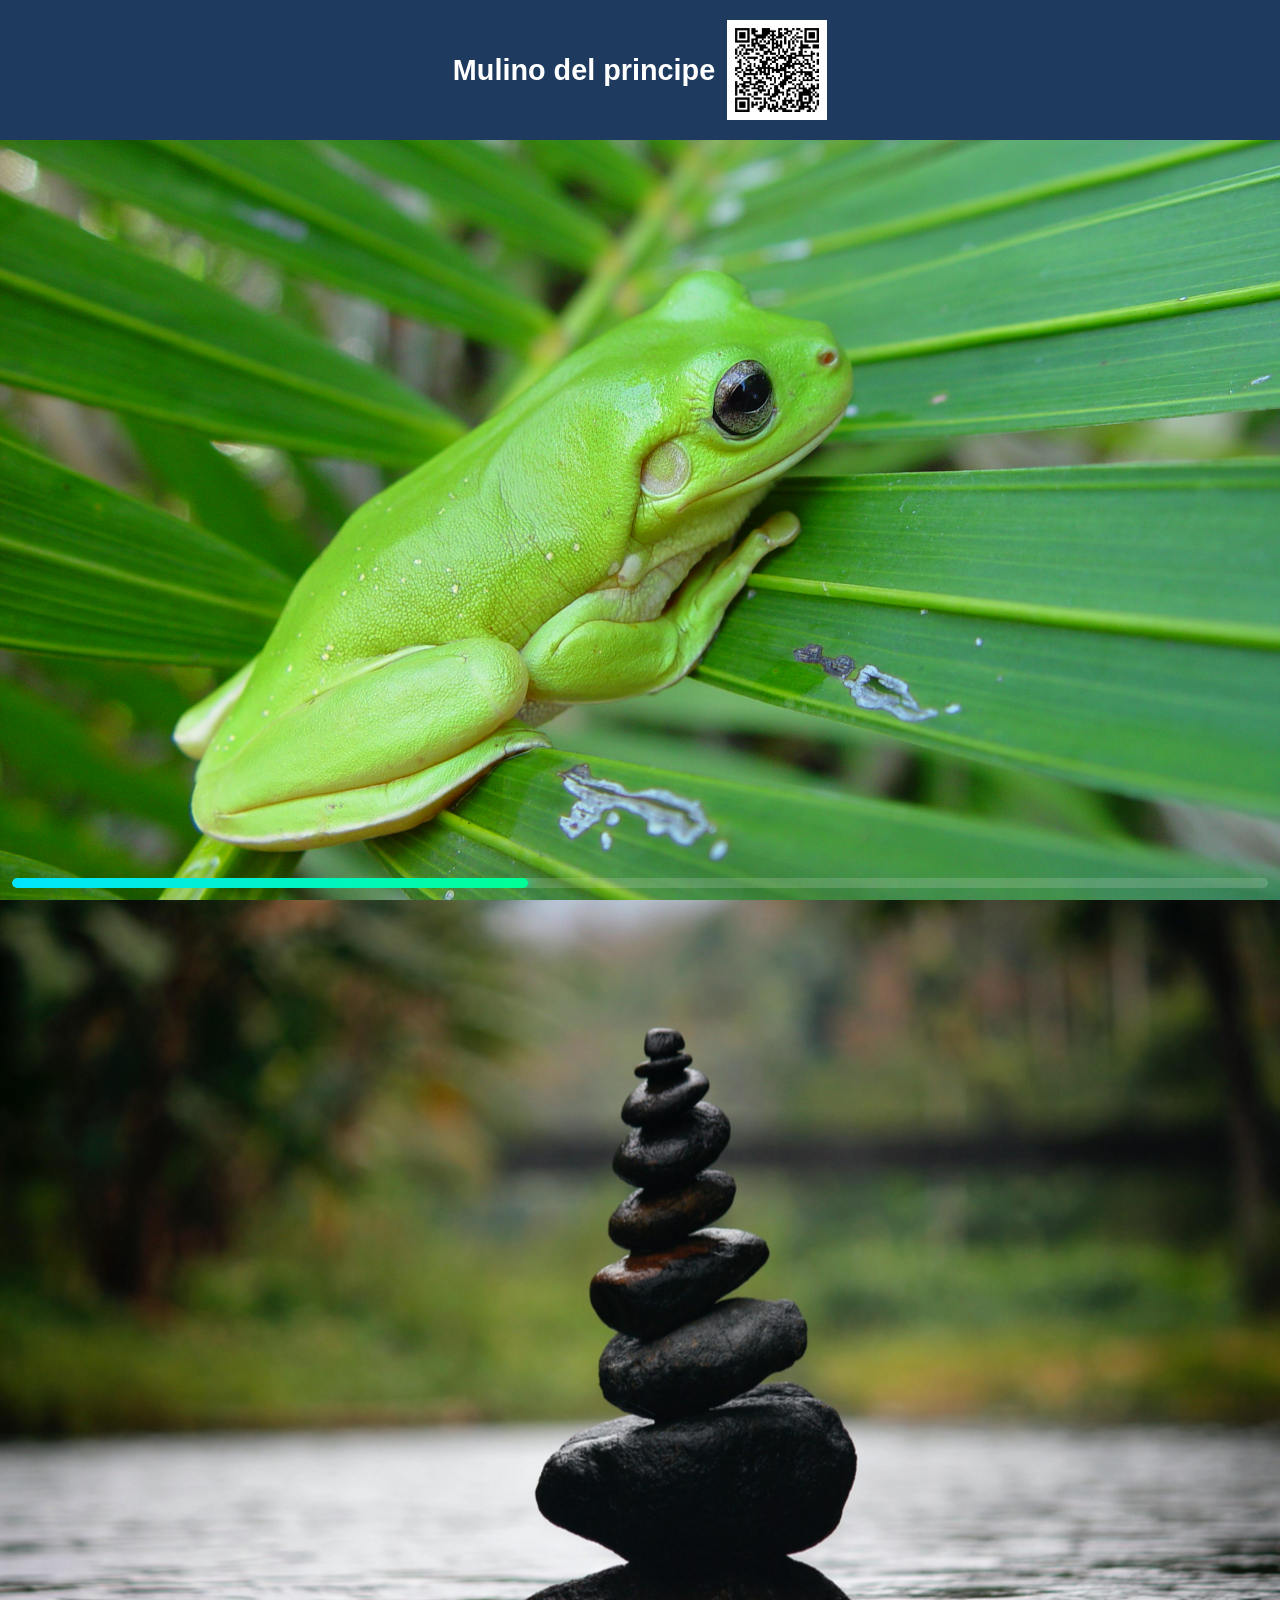
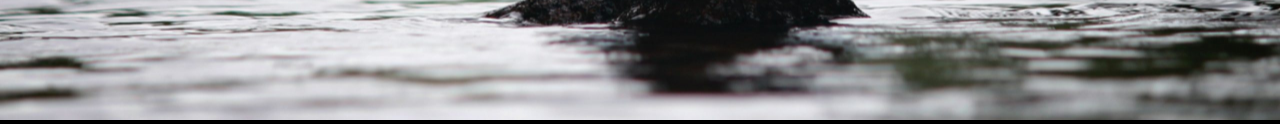
<file: index.html>
<!DOCTYPE html>
<html lang="it">
<head>
<meta charset="UTF-8">
<meta name="viewport" content="width=device-width, initial-scale=1.0">
<title>Totem Multimediale</title>

<style>
*{
	margin: 0;
	padding: 0;
	box-sizing: border-box;
}
html, body {
    margin: 0;
    width: 100%;
    height: 100%;
    overflow: hidden;
    background: black;
    font-family: Arial, sans-serif;
}

#carousel {
    position: absolute;
    inset: 0;
}

.slide {
    position: absolute;
    inset: 0;

    transform: translateY(100%);
    transition: transform 0.8s ease-in-out;

    z-index: 1;
}

.slide.active {
    transform: translateY(0);
    z-index: 2;
}

.slide.exit {
    transform: translateY(-100%);
    z-index: 1;
}

.slide img,
.slide video {
    width: 100%;
    height: 100%;
    object-fit: cover;
}

/* Area sensibile */
#touchZone {
    position: absolute;
    top: 0;
    right: 0;
    width: 20%;
    height: 20%;
    z-index: 100;
    background: transparent;
}

/* Overlay iframe */
#iframeOverlay {
    position: absolute;
    inset: 0;
    background: white;
    display: none;
    z-index: 999;
}

#iframeOverlay iframe {
    width: 100%;
    height: 100%;
    border: none;
}

#closeBtn {
    position: absolute;
    top: 15px;
    right: 15px;
    z-index: 1000;
    padding: 12px 20px;
    font-size: 20px;
    cursor: pointer;
}

#carousel,
#iframeOverlay{
    top:80px;
    height:calc(100% - 80px);
}

body.iframe-open #totemHeader{
    display:none;
}

body.iframe-open #iframeOverlay{
    top:0;
    height:100%;
}

#progressBar {
    position: absolute;
    bottom: 12px;
    left: 12px;
    right: 12px;

    height: 10px;
    background: rgba(255, 255, 255, 0.15);
    border-radius: 999px;
    overflow: hidden;

    z-index: 998;
}

#progressFill {
    height: 100%;
    width: 0%;
    border-radius: 999px;

    background: linear-gradient(
        90deg,
        #00e5ff,
        #00ff95
    );

    box-shadow:
        0 0 8px rgba(0, 229, 255, 0.6),
        0 0 14px rgba(0, 255, 149, 0.4);

    transform-origin: left;
}
</style>
</head>
<link rel="stylesheet" href="css.css">
<body>
<div id="totemHeader" style="justify-content:center">
	<div class="logo">
        Mulino del principe 
		<img class="logo-img" src="qr.png">
    </div>
    
</div>
<div id="carousel"></div>

<div id="progressBar">
	<div id="progressFill"></div>
</div>

<div id="iframeOverlay">
    <iframe id="webFrame"></iframe>
</div>

<script>
let progressAnim;
let progressStart;
let progressDuration;
let progressRAF;
// Configurazione contenuti
const slidesData = [
    {
        type: "image",
        src: "media/1.jpg",
        duration: 3000
    },
    {
        type: "image",
        src: "media/2.jpg",
        duration: 3000
    },
	{
		type: "video",
		src: "media/video.mp4"
	}
];

// URL da aprire nel touch
const iframeUrl = "1.html";

const carousel = document.getElementById("carousel");

let currentIndex = 0;
let timeout;
let inactivityTimer;

// Creazione slide
slidesData.forEach((item, index) => {

    const slide = document.createElement("div");
    slide.className = "slide";

    if(item.type === "image") {

        const img = document.createElement("img");
        img.src = item.src;
        slide.appendChild(img);

    } else {

        const video = document.createElement("video");
        video.src = item.src;
        video.muted = true;
        video.playsInline = true;
        video.preload = "auto";
        slide.appendChild(video);
    }

    carousel.appendChild(slide);
});

const slides = document.querySelectorAll(".slide");


function startProgress(type, media, duration) {

    cancelAnimationFrame(progressRAF);

    const fill = document.getElementById("progressFill");

    const start = performance.now();

    function update(now) {

        let percent = 0;

        if (type === "video") {

            if (!media || !media.duration) {
                progressRAF = requestAnimationFrame(update);
                return;
            }

            percent = (media.currentTime / media.duration) * 100;

        } else {

            const elapsed = now - start;
            percent = (elapsed / duration) * 100;
        }

        fill.style.width = Math.min(percent, 100) + "%";

        progressRAF = requestAnimationFrame(update);
    }

    progressRAF = requestAnimationFrame(update);
}

function showSlide(index) {

    clearTimeout(timeout);
    cancelAnimationFrame(progressRAF);

    const fill = document.getElementById("progressFill");
    fill.style.width = "0%";

    const previous = document.querySelector(".slide.active");

    if (previous) {
        const oldVideo = previous.querySelector("video");
        if (oldVideo) oldVideo.pause();

        previous.classList.remove("active");
        previous.classList.add("exit");

        setTimeout(() => {
            previous.classList.remove("exit");
        }, 800);
    }

    const slide = slides[index];
    slide.classList.add("active");

    const data = slidesData[index];

    const progressBar = document.getElementById("progressBar");
    progressBar.style.display = data.type === "video" ? "block" : "block"; 
    // 👆 se vuoi anche immagini: lascia sempre "block"

    if (data.type === "image") {

        const duration = data.duration || 3000;

        startProgress("image", null, duration);

        timeout = setTimeout(nextSlide, duration);

    } else {

        const video = slide.querySelector("video");

        video.currentTime = 0;
        video.play();

        startProgress("video", video);

        video.onended = nextSlide;
    }
}

function nextSlide() {

    currentIndex++;

    if(currentIndex >= slides.length)
        currentIndex = 0;

    showSlide(currentIndex);
}

// Avvio
showSlide(0);

// Apertura iframe
const overlay = document.getElementById("iframeOverlay");
const frame = document.getElementById("webFrame");

carousel.addEventListener("click", () => {
	openIframe();
});

function openIframe() {

    frame.src = iframeUrl;
    overlay.style.display = "block";
	document.body.classList.add("iframe-open");
    resetInactivity();
}

function closeIframe() {
	
    overlay.style.display = "none";
	document.body.classList.remove("iframe-open");
    frame.src = "";
}

function resetInactivity() {

    if (inactivityTimer) {
        clearTimeout(inactivityTimer);
    }

    inactivityTimer = setTimeout(() => {
        closeIframe();
    }, 10000);

}

window.addEventListener('message', (event) => {

    if (event.data === 'closeIframe') {
        closeIframe();
    }

    if (event.data === 'activity') {
        resetInactivity();
    }

});

overlay.addEventListener("click", resetInactivity);
overlay.addEventListener("touchstart", resetInactivity);

</script>

</body>
</html>
</file>
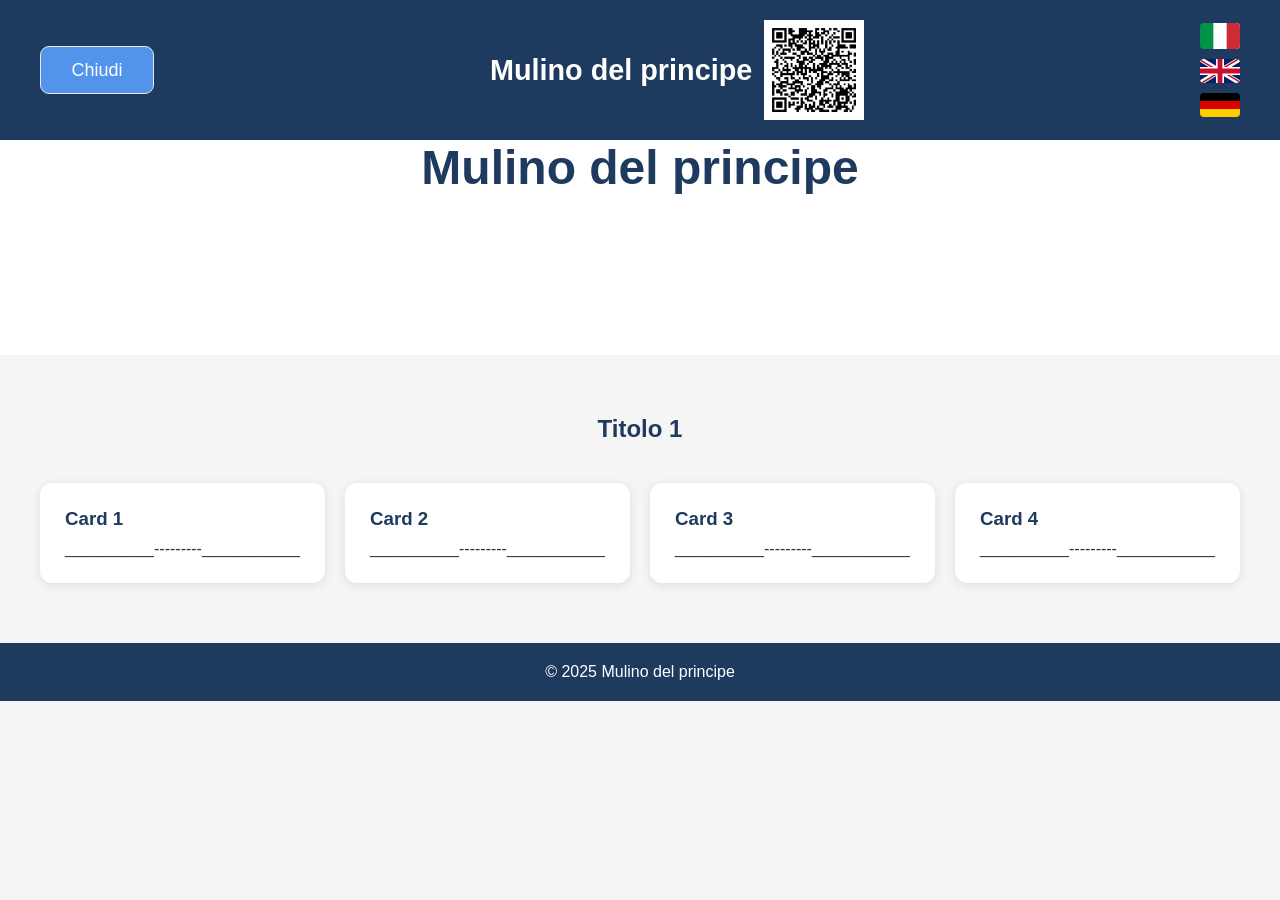
<file: 1.html>
<!DOCTYPE html>
<html lang="it">
<head>
<meta charset="UTF-8">
<meta name="viewport" content="width=device-width, initial-scale=1.0">

<title>Mulino del principe</title>

<style>
*{
    margin:0;
    padding:0;
    box-sizing:border-box;
}

body{
    font-family: Arial, sans-serif;
    background:#f5f5f5;
    color:#333;
}

.languages{
    display:flex;
    gap:10px;
	flex-direction:column;
	align-items:center;
}

.languages img{
    width:40px;
    cursor:pointer;
    border-radius:4px;
    transition:0.3s;
}

.languages img:hover{
    transform:scale(1.1);
}

.hero{
    padding:140px 20px;
    text-align:center;
    background:white;
}

.hero h1{
    color:#1f3a5f;
    margin-bottom:20px;
    font-size:3rem;
}

.hero p{
    max-width:800px;
    margin:auto;
    line-height:1.8;
    font-size:1.1rem;
}

.section{
    padding:60px 40px;
}

.section h2{
    text-align:center;
    color:#1f3a5f;
    margin-bottom:40px;
}

.cards{
    display:grid;
    grid-template-columns:repeat(auto-fit,minmax(250px,1fr));
    gap:20px;
}

.card{
    background:white;
    padding:25px;
    border-radius:12px;
    box-shadow:0 2px 10px rgba(0,0,0,.1);
}

.card h3{
    color:#1f3a5f;
    margin-bottom:10px;
}

footer{
    background:#1f3a5f;
    color:white;
    text-align:center;
    padding:20px;
}
#closeBtn{
	position:static;
	z-index: auto;
	padding: 10px 15px;
	color: white;
	padding: 0.7em 1.7em;
	font-size: 18px;
	border-radius: 0.5em;
	background: #5293eb;
	cursor: pointer;
	border: 1px solid #e8e8e8;
	transition: all 0.3s;
}

#closeBtn:active {
  color: #666;
  box-shadow: inset 4px 4px 12px #c5c5c5, inset -4px -4px 12px #ffffff;
}



</style>
</head>
<link rel="stylesheet" href="css.css">
<body>


<div id="totemHeader">
	<button id="closeBtn">Chiudi</button>
	<div class="logo">
        <span>Mulino del principe </span>
		<img class="logo-img" src="qr.png">
    </div>
	
	<div class="languages">
	
        <img src="img/it.svg"
             alt="Italiano"
             onclick="changeLanguage('it')">

        <img src="img/uk.svg"
             alt="English"
             onclick="changeLanguage('en')">

        <img src="img/de.svg"
             alt="Deutsch"
             onclick="changeLanguage('de')">
    </div>
    
</div>

<section class="hero">

    <h1 data-i18n="heroTitle">
		Mulino del principe
    </h1>

</section>

<section class="section">

    <h2 data-i18n="exhibitionsTitle">
        Titolo 1
    </h2>

    <div class="cards">

        <div class="card">
            <h3 data-i18n="card1Title">
                Card 1
            </h3>

            <p data-i18n="card1Text">
                __________---------___________
            </p>
        </div>

        <div class="card">
            <h3 data-i18n="card2Title">
                Card 2
            </h3>

            <p data-i18n="card2Text">
                __________---------___________
            </p>
        </div>

        <div class="card">
            <h3 data-i18n="card3Title">
                Card 3
            </h3>

            <p data-i18n="card3Text">
               __________---------___________
            </p>
        </div>
		<div class="card">
            <h3 data-i18n="card4Title">
                Card 4
            </h3>

            <p data-i18n="card4Text">
               __________---------___________
            </p>
        </div>

    </div>

</section>

<footer>

    <span data-i18n="footerText">
        © Mulino del principe
    </span>

</footer>

<script>

document.getElementById('closeBtn').addEventListener('click', () => {
	parent.postMessage('closeIframe', '*');
	});
function signalActivity() {
    parent.postMessage('activity', '*');
}

document.addEventListener('click', signalActivity);
document.addEventListener('touchstart', signalActivity);
document.addEventListener('mousemove', signalActivity);
document.addEventListener('scroll', signalActivity);
const translations = {

    it: {

        museumName: "Mulino del principe",

        heroTitle: "Mulino del principe",

        heroText:
        "--------------------",

        exhibitionsTitle: "Titolo 1",

        card1Title: "Card 1",
        card1Text: "__________---------___________",

        card2Title: "Card 2",
        card2Text: "__________---------___________",

        card3Title: "Card 3",
        card3Text: "__________---------___________",
		
		card4Title: "Card 4",
        card4Text: "__________---------___________",

        footerText:
        "© 2025 Mulino del principe"

    },

    en: {

        museumName: "Prince's watermill",

        heroTitle: "Prince's watermill",

        heroText:
        "---------------",

        exhibitionsTitle: "Title",

        card1Title: "Card 1",
        card1Text: "__________---------___________",

        card2Title: "Card 2",
        card2Text: "__________---------___________",

        card3Title: "Card 3",
        card3Text: "__________---------___________",
		
		card4Title: "Card 4",
        card4Text: "__________---------___________",

        footerText:
        "© 2025 Prince's watermill"

    },

    de: {

        museumName: "Placeholder de",

        heroTitle: "Placeholder de",

        heroText:
        "Hero placeholder de",

        exhibitionsTitle: "Title de",

        card1Title: "Card 1",
        card1Text: "__________---------___________",

        card2Title: "Card 2",
        card2Text: "__________---------___________",

        card3Title: "Card 3",
        card3Text: "__________---------___________",
		
		card4Title: "Card 4",
        card4Text: "__________---------___________",

        footerText:
        "© 2025 "

    }

};

function changeLanguage(lang){

    document.documentElement.lang = lang;

    document
        .querySelectorAll("[data-i18n]")
        .forEach(element => {

            const key = element.dataset.i18n;

            if(translations[lang][key]){
                element.textContent = translations[lang][key];
            }
        });

    localStorage.setItem("language", lang);
}

window.addEventListener("DOMContentLoaded", () => {

    const savedLanguage =
        localStorage.getItem("language") || "it";

    changeLanguage(savedLanguage);

});

</script>

</body>
</html>
</file>
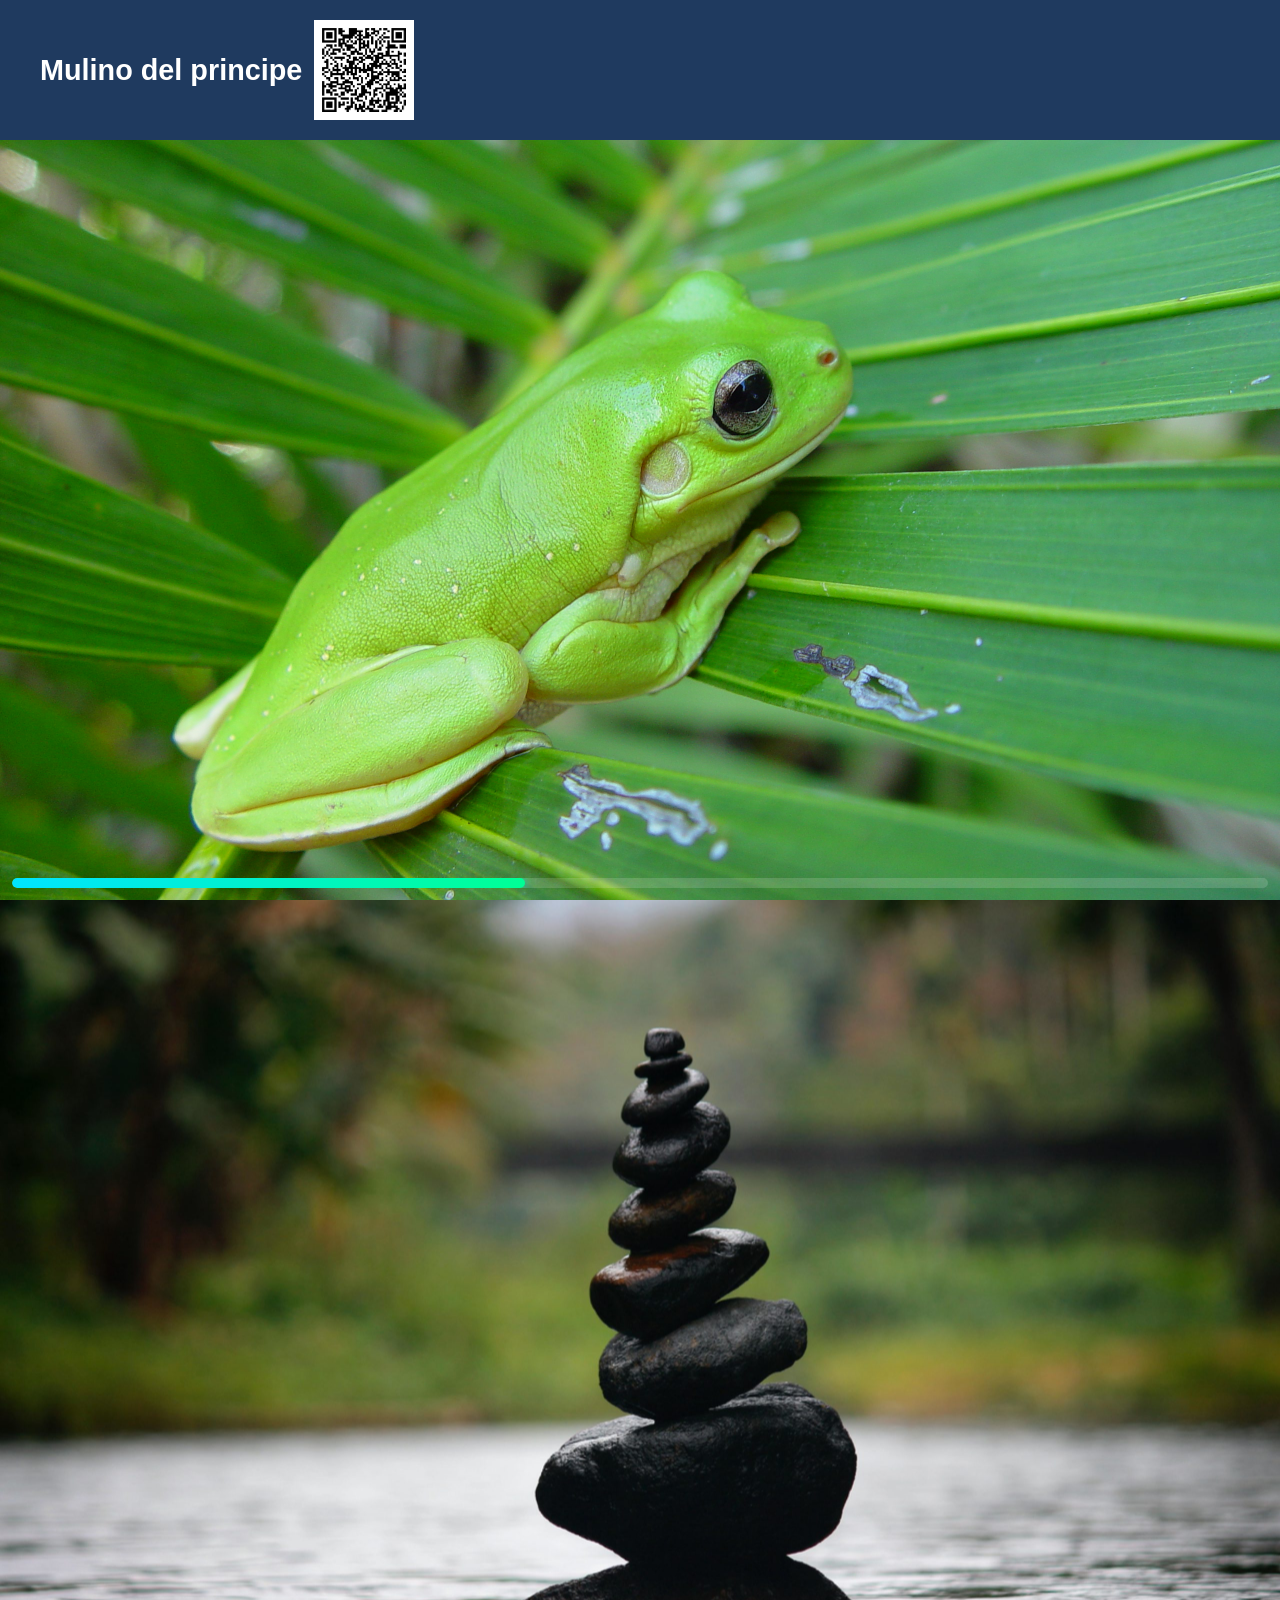
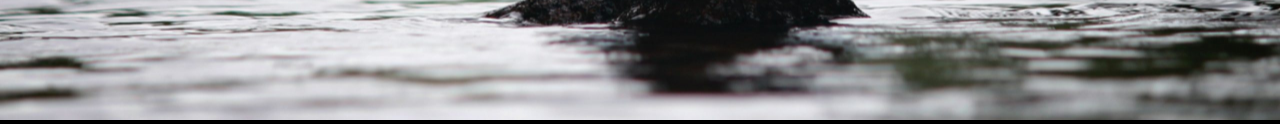
<file: index original.html>
<!DOCTYPE html>
<html lang="it">
<head>
<meta charset="UTF-8">
<meta name="viewport" content="width=device-width, initial-scale=1.0">
<title>Totem Multimediale</title>

<style>
*{
	margin: 0;
	padding: 0;
	box-sizing: border-box;
}
html, body {
    margin: 0;
    width: 100%;
    height: 100%;
    overflow: hidden;
    background: black;
    font-family: Arial, sans-serif;
}

#carousel {
    position: absolute;
    inset: 0;
}

.slide {
    position: absolute;
    inset: 0;

    transform: translateY(100%);
    transition: transform 0.8s ease-in-out;

    z-index: 1;
}

.slide.active {
    transform: translateY(0);
    z-index: 2;
}

.slide.exit {
    transform: translateY(-100%);
    z-index: 1;
}

.slide img,
.slide video {
    width: 100%;
    height: 100%;
    object-fit: cover;
}

/* Area sensibile */
#touchZone {
    position: absolute;
    top: 0;
    right: 0;
    width: 20%;
    height: 20%;
    z-index: 100;
    background: transparent;
}

/* Overlay iframe */
#iframeOverlay {
    position: absolute;
    inset: 0;
    background: white;
    display: none;
    z-index: 999;
}

#iframeOverlay iframe {
    width: 100%;
    height: 100%;
    border: none;
}

#closeBtn {
    position: absolute;
    top: 15px;
    right: 15px;
    z-index: 1000;
    padding: 12px 20px;
    font-size: 20px;
    cursor: pointer;
}

#carousel,
#iframeOverlay{
    top:80px;
    height:calc(100% - 80px);
}

body.iframe-open #totemHeader{
    display:none;
}

body.iframe-open #iframeOverlay{
    top:0;
    height:100%;
}

#progressBar {
    position: absolute;
    bottom: 12px;
    left: 12px;
    right: 12px;

    height: 10px;
    background: rgba(255, 255, 255, 0.15);
    border-radius: 999px;
    overflow: hidden;

    z-index: 998;
}

#progressFill {
    height: 100%;
    width: 0%;
    border-radius: 999px;

    background: linear-gradient(
        90deg,
        #00e5ff,
        #00ff95
    );

    box-shadow:
        0 0 8px rgba(0, 229, 255, 0.6),
        0 0 14px rgba(0, 255, 149, 0.4);

    transform-origin: left;
}
</style>
</head>
<link rel="stylesheet" href="css.css">
<body>
<div id="totemHeader">
	<div class="logo">
        Mulino del principe 
		<img class="logo-img" src="qr.png">
    </div>
    
</div>
<div id="carousel"></div>

<div id="progressBar">
	<div id="progressFill"></div>
</div>

<div id="iframeOverlay">
    <iframe id="webFrame"></iframe>
</div>

<script>
let progressAnim;
let progressStart;
let progressDuration;
let progressRAF;
// Configurazione contenuti
const slidesData = [
    {
        type: "image",
        src: "media/1.jpg",
        duration: 3000
    },
    {
        type: "image",
        src: "media/2.jpg",
        duration: 3000
    },
	{
		type: "video",
		src: "media/video.mp4"
	}
];

// URL da aprire nel touch
const iframeUrl = "1.html";

const carousel = document.getElementById("carousel");

let currentIndex = 0;
let timeout;
let inactivityTimer;

// Creazione slide
slidesData.forEach((item, index) => {

    const slide = document.createElement("div");
    slide.className = "slide";

    if(item.type === "image") {

        const img = document.createElement("img");
        img.src = item.src;
        slide.appendChild(img);

    } else {

        const video = document.createElement("video");
        video.src = item.src;
        video.muted = true;
        video.playsInline = true;
        video.preload = "auto";
        slide.appendChild(video);
    }

    carousel.appendChild(slide);
});

const slides = document.querySelectorAll(".slide");


function startProgress(type, media, duration) {

    cancelAnimationFrame(progressRAF);

    const fill = document.getElementById("progressFill");

    const start = performance.now();

    function update(now) {

        let percent = 0;

        if (type === "video") {

            if (!media || !media.duration) {
                progressRAF = requestAnimationFrame(update);
                return;
            }

            percent = (media.currentTime / media.duration) * 100;

        } else {

            const elapsed = now - start;
            percent = (elapsed / duration) * 100;
        }

        fill.style.width = Math.min(percent, 100) + "%";

        progressRAF = requestAnimationFrame(update);
    }

    progressRAF = requestAnimationFrame(update);
}

function showSlide(index) {

    clearTimeout(timeout);
    cancelAnimationFrame(progressRAF);

    const fill = document.getElementById("progressFill");
    fill.style.width = "0%";

    const previous = document.querySelector(".slide.active");

    if (previous) {
        const oldVideo = previous.querySelector("video");
        if (oldVideo) oldVideo.pause();

        previous.classList.remove("active");
        previous.classList.add("exit");

        setTimeout(() => {
            previous.classList.remove("exit");
        }, 800);
    }

    const slide = slides[index];
    slide.classList.add("active");

    const data = slidesData[index];

    const progressBar = document.getElementById("progressBar");
    progressBar.style.display = data.type === "video" ? "block" : "block"; 
    // 👆 se vuoi anche immagini: lascia sempre "block"

    if (data.type === "image") {

        const duration = data.duration || 3000;

        startProgress("image", null, duration);

        timeout = setTimeout(nextSlide, duration);

    } else {

        const video = slide.querySelector("video");

        video.currentTime = 0;
        video.play();

        startProgress("video", video);

        video.onended = nextSlide;
    }
}

function nextSlide() {

    currentIndex++;

    if(currentIndex >= slides.length)
        currentIndex = 0;

    showSlide(currentIndex);
}

// Avvio
showSlide(0);

// Apertura iframe
const overlay = document.getElementById("iframeOverlay");
const frame = document.getElementById("webFrame");

carousel.addEventListener("click", () => {
	openIframe();
});

function openIframe() {

    frame.src = iframeUrl;
    overlay.style.display = "block";
	document.body.classList.add("iframe-open");
    resetInactivity();
}

function closeIframe() {
	
    overlay.style.display = "none";
	document.body.classList.remove("iframe-open");
    frame.src = "";
}

function resetInactivity() {

    if (inactivityTimer) {
        clearTimeout(inactivityTimer);
    }

    inactivityTimer = setTimeout(() => {
        closeIframe();
    }, 10000);

}

window.addEventListener('message', (event) => {

    if (event.data === 'closeIframe') {
        closeIframe();
    }

    if (event.data === 'activity') {
        resetInactivity();
    }

});

overlay.addEventListener("click", resetInactivity);
overlay.addEventListener("touchstart", resetInactivity);

</script>

</body>
</html>
</file>
<file: css.css>
#totemHeader{
    background:#1f3a5f;
    color:white;
    padding:20px 40px;

    display:flex;
    justify-content:space-between;
    align-items:center;
	//height: 120px;
	position: fixed;
	z-index: 5000;
	width: 100%;
}
.logo{
    font-size:1.8rem;
    font-weight:bold;
	display: flex;
	align-items: center;
	gap:12px;
}

.logo-img{
	height: 100px;
	width: auto;
	object-fit:contain;
}
</file>
